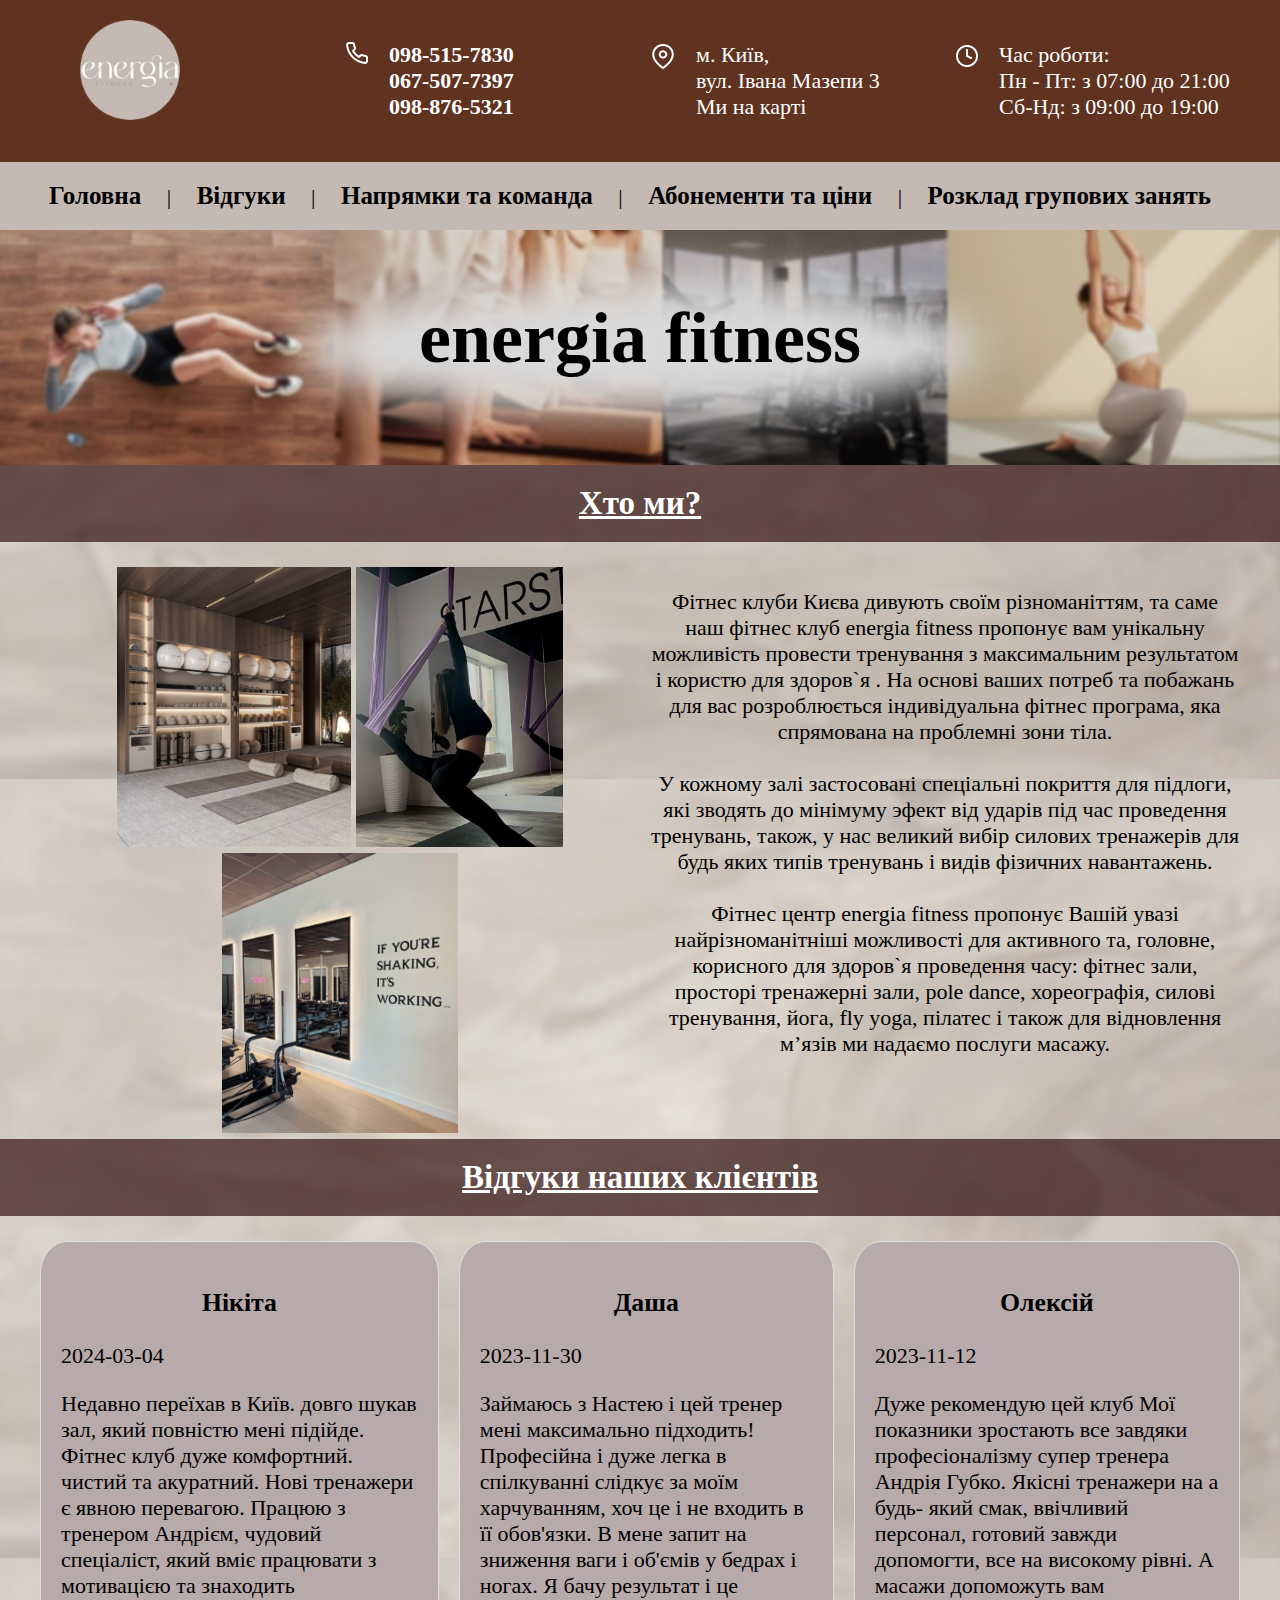
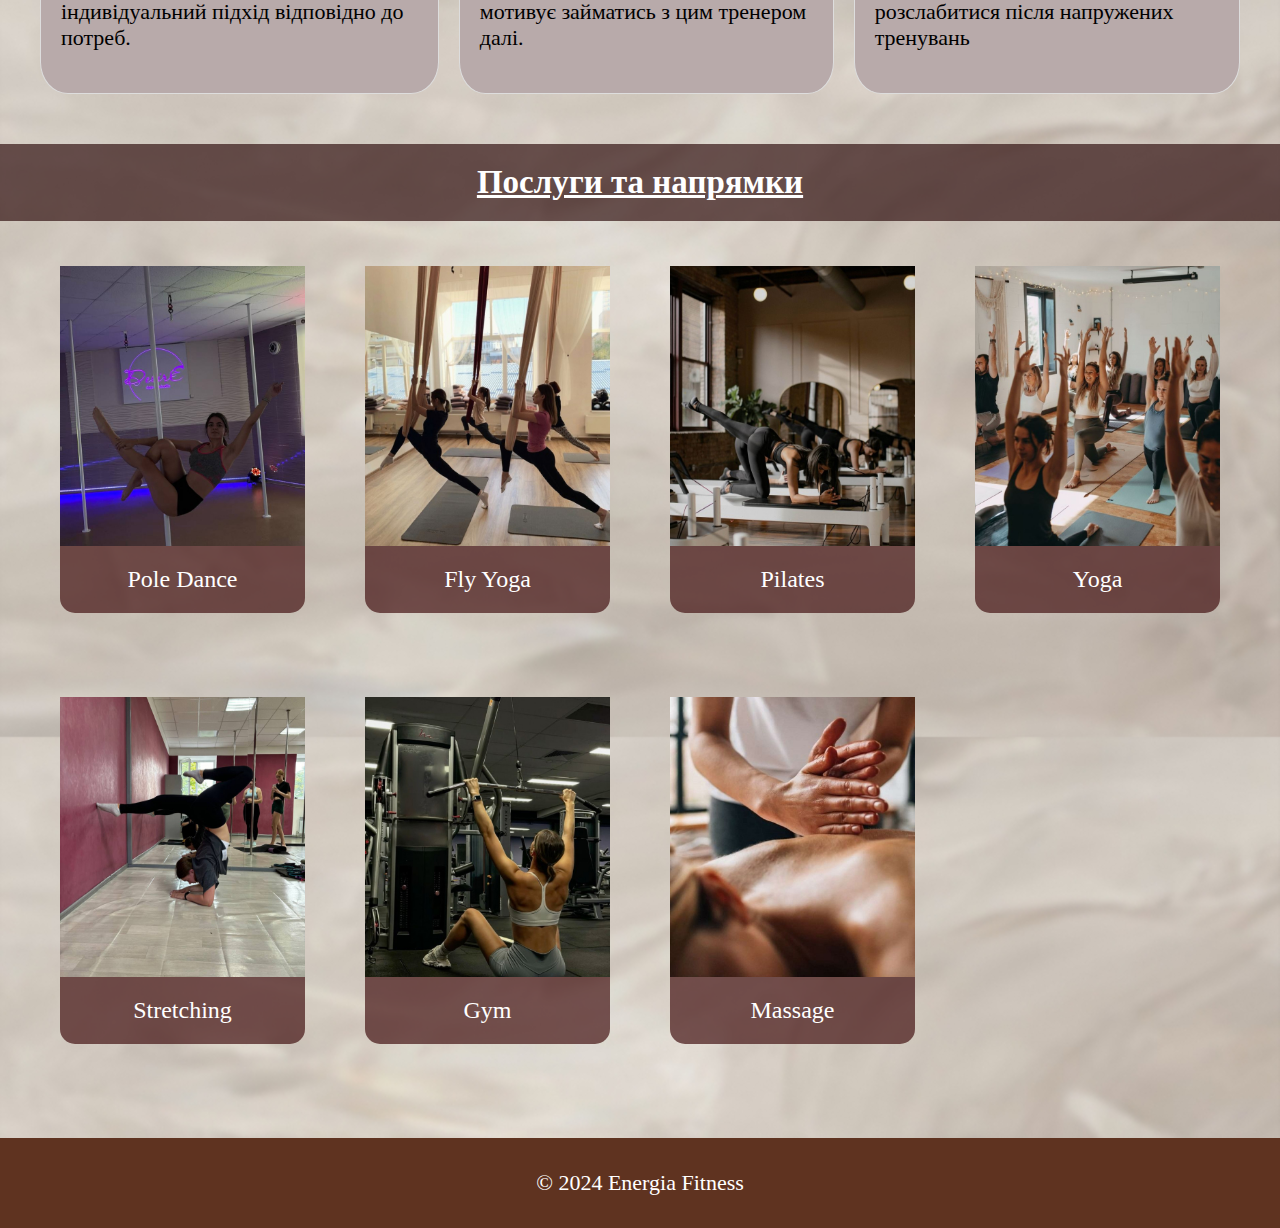
<file: index.html>
<!DOCTYPE html>
<html lang="en">
  <head>
    <meta charset="UTF-8" />
    <meta name="viewport" content="width=device-width, initial-scale=1.0" />
    <title>Energia Fitness</title>
    <link rel="stylesheet" href="style.css" />
  </head>
  <body>
    <header>
      <div class="container-head">
        <img src="logo.png" alt="Energia Fitness Logo" class="logo" />

        <div class="info">
          <div class="phone-icon">
            <img src="phone.png" alt="Phone icon" />
          </div>
          <div class="contact-item">
            <a href="tel:+380985157830">098-515-7830</a>
            <br />
            <a href="tel:+380675077397">067-507-7397</a>
            <br />
            <a href="tel:+380988765321">098-876-5321</a>
          </div>
        </div>

        <div class="info">
          <img src="location.png" alt="location" />
          <p>
            м. Київ,<br />
            вул. Івана Мазепи 3 <br />
            <a href="https://maps.app.goo.gl/J9Jveiocf3okthhg9">Ми на карті</a>
          </p>
        </div>
        <div class="info">
          <img src="clock.png" alt="clock" />
          <p>
            Час роботи: <br />Пн - Пт: з 07:00 до 21:00 <br />
            Сб-Нд: з 09:00 до 19:00
          </p>
        </div>
      </div>
    </header>
    <nav>
      <ul>
        <li><a href="index.html">Головна</a></li>
        <li>|</li>
        <li><a href="reviews.html">Відгуки</a></li>
        <li>|</li>
        <li><a href="directions.html">Напрямки та команда</a></li>
        <li>|</li>
        <li><a href="price.html">Абонементи та ціни</a></li>
        <li>|</li>
        <li><a href="schedule.html">Розклад групових занять</a></li>
      </ul>
    </nav>
    <div class="main-banner">
      <img src="Ellipse 1.png" alt="Ellipse" />
      <h1>energia fitness</h1>
    </div>

    <main>
      <section class="hero">
        <h2>Хто ми?</h2>
        <div class="container">
          <div class="photoes">
            <img src="about-us1.png" alt="about-us1" class="img1" />
            <img src="about-us2.png" alt="about-us2" class="img2" />
            <img src="about-us3.png" alt="about-us3" class="img3" />
          </div>
          <p class="about-us">
            Фітнес клуби Києва дивують своїм різноманіттям, та саме наш фітнес
            клуб energia fitness пропонує вам унікальну можливість провести
            тренування з максимальним результатом і користю для здоров`я . На
            основі ваших потреб та побажань для вас розроблюється індивідуальна
            фітнес програма, яка спрямована на проблемні зони тіла.<br /><br />
            У кожному залі застосовані спеціальні покриття для підлоги, які
            зводять до мінімуму эфект від ударів під час проведення тренувань,
            також, у нас великий вибір силових тренажерів для будь яких типів
            тренувань і видів фізичних навантажень.<br /><br />
            Фітнес центр energia fitness пропонує Вашій увазі найрізноманітніші
            можливості для активного та, головне, корисного для здоров`я
            проведення часу: фітнес зали, просторі тренажерні зали, pole dance,
            хореографія, силові тренування, йога, fly yoga, пілатес і також для
            відновлення м’язів ми надаємо послуги масажу.
          </p>
        </div>
      </section>
      <section class="reviews">
        <h2>Відгуки наших клієнтів</h2>
        <div class="container">
          <div class="reviews-grid">
            <div class="review">
              <h3>Нікіта</h3>
              <p class="date">2024-03-04</p>
              <p class="review-text">
                Недавно переїхав в Київ. довго шукав зал, який повністю мені
                підійде. Фітнес клуб дуже комфортний. чистий та акуратний. Нові
                тренажери є явною перевагою. Працюю з тренером Андрієм, чудовий
                спеціаліст, який вміє працювати з мотивацією та знаходить
                індивідуальний підхід відповідно до потреб.
              </p>
            </div>
            <div class="review">
              <h3>Даша</h3>
              <p class="date">2023-11-30</p>
              <p class="review-text">
                Займаюсь з Настею і цей тренер мені максимально підходить!
                Професійна і дуже легка в спілкуванні слідкує за моїм
                харчуванням, хоч це і не входить в її обов'язки. В мене запит на
                зниження ваги і об'ємів у бедрах і ногах. Я бачу результат і це
                мотивує займатись з цим тренером далі.
              </p>
            </div>
            <div class="review">
              <h3>Олексій</h3>
              <p class="date">2023-11-12</p>
              <p class="review-text">
                Дуже рекомендую цей клуб Мої показники зростають все завдяки
                професіоналізму супер тренера Андрія Губко. Якісні тренажери на
                а будь- який смак, ввічливий персонал, готовий завжди допомогти,
                все на високому рівні. А масажи допоможуть вам розслабитися
                після напружених тренувань
              </p>
            </div>
          </div>
        </div>
      </section>
      <section class="services">
        <h2>Послуги та напрямки</h2>
        <div class="container">
          <ul class="grid">
            <li class="grid-item">
              <img src="pole-dance.jpg" alt="Pole Dance" />
              <p class="sport-type">Pole Dance</p>
            </li>
            <li class="grid-item">
              <img src="fly-yoga.jpg" alt="Fly Yoga" />
              <p class="sport-type">Fly Yoga</p>
            </li>
            <li class="grid-item">
              <img src="pilates.jpg" alt="Pilates" />
              <p class="sport-type">Pilates</p>
            </li>
            <li class="grid-item">
              <img src="yoga.jpg" alt="Yoga" />
              <p class="sport-type">Yoga</p>
            </li>
            <li class="grid-item">
              <img src="stretching.jpg" alt="Stretching" />
              <p class="sport-type">Stretching</p>
            </li>
            <li class="grid-item">
              <img src="gym.jpg" alt="Gym" />
              <p class="sport-type">Gym</p>
            </li>
            <li class="grid-item">
              <img src="massage.jpg" alt="Massage" />
              <p class="sport-type">Massage</p>
            </li>
          </ul>
        </div>
      </section>
    </main>
    <footer>
      <div class="container">
        <p>&copy; 2024 Energia Fitness</p>
      </div>
    </footer>
  </body>
</html>
</file>
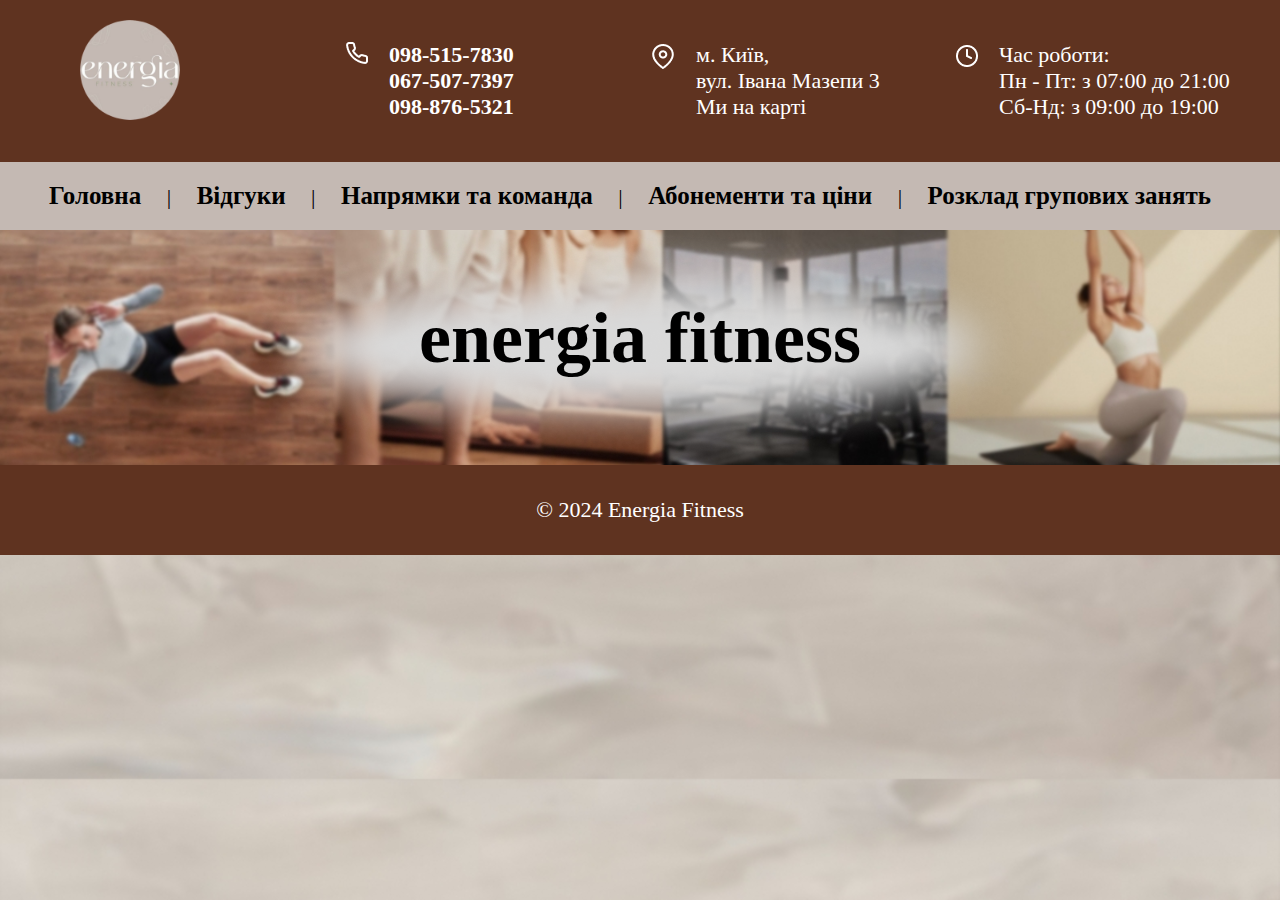
<file: directions.html>
<!DOCTYPE html>
<html lang="en">
  <head>
    <meta charset="UTF-8" />
    <meta name="viewport" content="width=device-width, initial-scale=1.0" />
    <title>Energia Fitness</title>
    <link rel="stylesheet" href="style.css" />
  </head>
  <body>
    <header>
      <div class="container-head">
        <img src="logo.png" alt="Energia Fitness Logo" class="logo" />

        <div class="info">
          <div class="phone-icon">
            <img src="phone.png" alt="Phone icon" />
          </div>
          <div class="contact-item">
            <a href="tel:+380985157830">098-515-7830</a>
            <br />
            <a href="tel:+380675077397">067-507-7397</a>
            <br />
            <a href="tel:+380988765321">098-876-5321</a>
          </div>
        </div>

        <div class="info">
          <img src="location.png" alt="location" />
          <p>
            м. Київ,<br />
            вул. Івана Мазепи 3 <br />
            <a href="https://maps.app.goo.gl/J9Jveiocf3okthhg9">Ми на карті</a>
          </p>
        </div>
        <div class="info">
          <img src="clock.png" alt="clock" />
          <p>
            Час роботи: <br />Пн - Пт: з 07:00 до 21:00 <br />
            Сб-Нд: з 09:00 до 19:00
          </p>
        </div>
      </div>
    </header>
    <nav>
      <ul>
        <li><a href="index.html">Головна</a></li>
        <li>|</li>
        <li><a href="reviews.html">Відгуки</a></li>
        <li>|</li>
        <li><a href="directions.html">Напрямки та команда</a></li>
        <li>|</li>
        <li><a href="price.html">Абонементи та ціни</a></li>
        <li>|</li>
        <li><a href="schedule.html">Розклад групових занять</a></li>
      </ul>
    </nav>
    <div class="main-banner">
      <img src="Ellipse 1.png" alt="Ellipse" />
      <h1>energia fitness</h1>
    </div>
    <main>

        </main>
    <footer>
      <div class="container">
        <p>&copy; 2024 Energia Fitness</p>
      </div>
    </footer>
  </body>
</html>
</file>
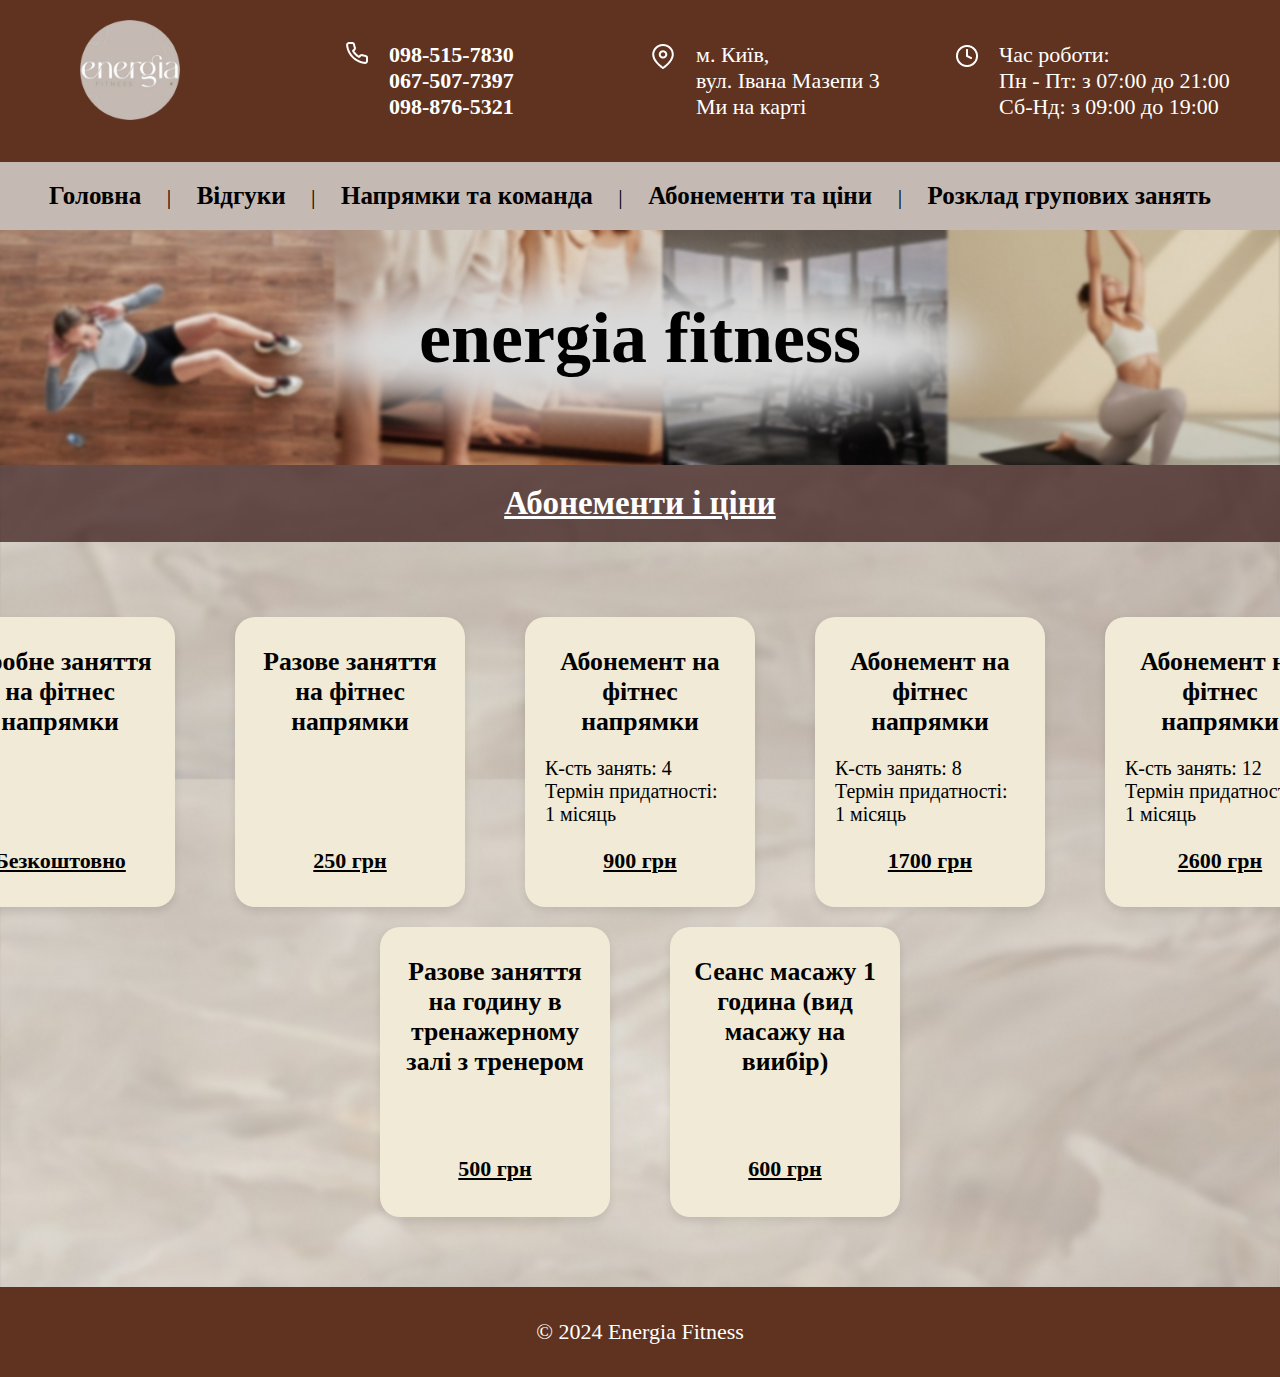
<file: price.html>
<!DOCTYPE html>
<html lang="en">
  <head>
    <meta charset="UTF-8" />
    <meta name="viewport" content="width=device-width, initial-scale=1.0" />
    <title>Energia Fitness</title>
    <link rel="stylesheet" href="style.css" />
  </head>
  <body>
    <header>
      <div class="container-head">
        <img src="logo.png" alt="Energia Fitness Logo" class="logo" />

        <div class="info">
          <div class="phone-icon">
            <img src="phone.png" alt="Phone icon" />
          </div>
          <div class="contact-item">
            <a href="tel:+380985157830">098-515-7830</a>
            <br />
            <a href="tel:+380675077397">067-507-7397</a>
            <br />
            <a href="tel:+380988765321">098-876-5321</a>
          </div>
        </div>

        <div class="info">
          <img src="location.png" alt="location" />
          <p>
            м. Київ,<br />
            вул. Івана Мазепи 3 <br />
            <a href="https://maps.app.goo.gl/J9Jveiocf3okthhg9">Ми на карті</a>
          </p>
        </div>
        <div class="info">
          <img src="clock.png" alt="clock" />
          <p>
            Час роботи: <br />Пн - Пт: з 07:00 до 21:00 <br />
            Сб-Нд: з 09:00 до 19:00
          </p>
        </div>
      </div>
    </header>
    <nav>
      <ul>
        <li><a href="index.html">Головна</a></li>
        <li>|</li>
        <li><a href="reviews.html">Відгуки</a></li>
        <li>|</li>
        <li><a href="directions.html">Напрямки та команда</a></li>
        <li>|</li>
        <li><a href="price.html">Абонементи та ціни</a></li>
        <li>|</li>
        <li><a href="schedule.html">Розклад групових занять</a></li>
      </ul>
    </nav>
    <div class="main-banner">
      <img src="Ellipse 1.png" alt="Ellipse" />
      <h1>energia fitness</h1>
    </div>
    <main>
      <section>
        <h2>Абонементи і ціни</h2>
        <div class="container-prise">
          <table class="price">
            <tr>
              <td class="card">
                <h3 class="title-price">Пробне заняття на фітнес напрямки</h3>

                <p class="money">Безкоштовно</p>
              </td>
              <td class="card">
                <h3 class="title-price">Разове заняття на фітнес напрямки</h3>

                <p class="money">250 грн</p>
              </td>
              <td class="card">
                <h3>Абонемент на фітнес напрямки</h3>
                <p class="info-price">
                  К-сть занять: 4<br />Термін придатності: <br />1 місяць
                </p>
                <p class="money">900 грн</p>
              </td>
              <td class="card">
                <h3>Абонемент на фітнес напрямки</h3>
                <p class="info-price">
                  К-сть занять: 8<br />Термін придатності: <br />1 місяць
                </p>
                <p class="money">1700 грн</p>
              </td>
              <td class="card">
                <h3>Абонемент на фітнес напрямки</h3>
                <p class="info-price">
                  К-сть занять: 12<br />Термін придатності: <br />1 місяць
                </p>
                <p class="money">2600 грн</p>
              </td>
            </tr>
            <tr>
              <td class="card">
                <h3 class="title-price2">
                  Разове заняття на годину в тренажерному залі з тренером
                </h3>

                <p class="money">500 грн</p>
              </td>
              <td class="card">
                <h3 class="title-price2">
                  Сеанс масажу 1 година (вид масажу на виибір)
                </h3>
                <p class="money">600 грн</p>
              </td>
            </tr>
          </table>
        </div>
      </section>
    </main>
    <footer>
      <div class="container">
        <p>&copy; 2024 Energia Fitness</p>
      </div>
    </footer>
  </body>
</html>
</file>
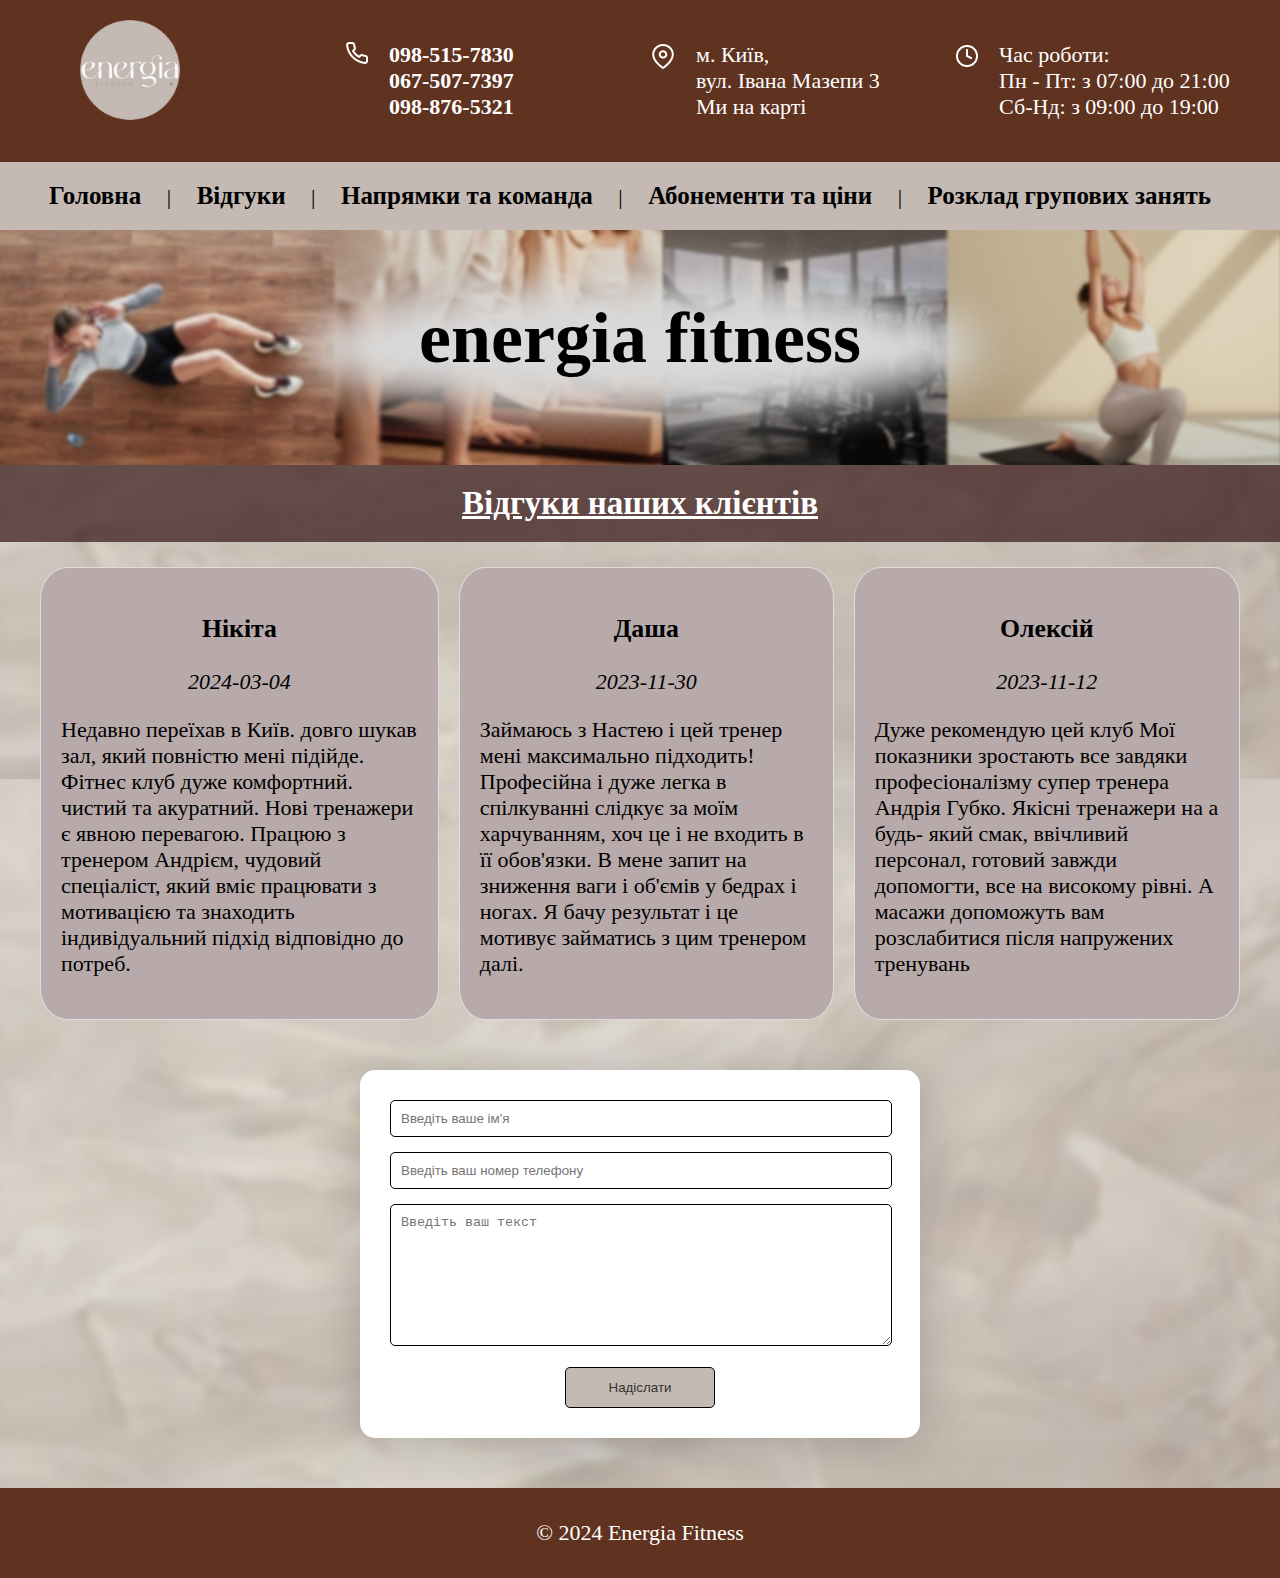
<file: reviews.html>
<!DOCTYPE html>
<html lang="en">
  <head>
    <meta charset="UTF-8" />
    <meta name="viewport" content="width=device-width, initial-scale=1.0" />
    <title>Energia Fitness</title>
    <link rel="stylesheet" href="style.css" />
  </head>
  <body>
    <header>
      <div class="container-head">
        <img src="logo.png" alt="Energia Fitness Logo" class="logo" />

        <div class="info">
          <div class="phone-icon">
            <img src="phone.png" alt="Phone icon" />
          </div>
          <div class="contact-item">
            <a href="tel:+380985157830">098-515-7830</a>
            <br />
            <a href="tel:+380675077397">067-507-7397</a>
            <br />
            <a href="tel:+380988765321">098-876-5321</a>
          </div>
        </div>

        <div class="info">
          <img src="location.png" alt="location" />
          <p>
            м. Київ,<br />
            вул. Івана Мазепи 3 <br />
            <a href="https://maps.app.goo.gl/J9Jveiocf3okthhg9">Ми на карті</a>
          </p>
        </div>
        <div class="info">
          <img src="clock.png" alt="clock" />
          <p>
            Час роботи: <br />Пн - Пт: з 07:00 до 21:00 <br />
            Сб-Нд: з 09:00 до 19:00
          </p>
        </div>
      </div>
    </header>
    <nav>
      <ul>
        <li><a href="index.html">Головна</a></li>
        <li>|</li>
        <li><a href="reviews.html">Відгуки</a></li>
        <li>|</li>
        <li><a href="directions.html">Напрямки та команда</a></li>
        <li>|</li>
        <li><a href="price.html">Абонементи та ціни</a></li>
        <li>|</li>
        <li><a href="schedule.html">Розклад групових занять</a></li>
      </ul>
    </nav>
    <div class="main-banner">
      <img src="Ellipse 1.png" alt="Ellipse" />
      <h1>energia fitness</h1>
    </div>
    <main>
      <section class="reviews">
        <h2>Відгуки наших клієнтів</h2>
        <div class="container">
          <div class="reviews-grid">
            <div class="review">
              <h3>Нікіта</h3>
              <p id="date">2024-03-04</p>
              <p class="review-text">
                Недавно переїхав в Київ. довго шукав зал, який повністю мені
                підійде. Фітнес клуб дуже комфортний. чистий та акуратний. Нові
                тренажери є явною перевагою. Працюю з тренером Андрієм, чудовий
                спеціаліст, який вміє працювати з мотивацією та знаходить
                індивідуальний підхід відповідно до потреб.
              </p>
            </div>
            <div class="review">
              <h3>Даша</h3>
              <p id="date">2023-11-30</p>
              <p class="review-text">
                Займаюсь з Настею і цей тренер мені максимально підходить!
                Професійна і дуже легка в спілкуванні слідкує за моїм
                харчуванням, хоч це і не входить в її обов'язки. В мене запит на
                зниження ваги і об'ємів у бедрах і ногах. Я бачу результат і це
                мотивує займатись з цим тренером далі.
              </p>
            </div>
            <div class="review">
              <h3>Олексій</h3>
              <p id="date">2023-11-12</p>
              <p class="review-text">
                Дуже рекомендую цей клуб Мої показники зростають все завдяки
                професіоналізму супер тренера Андрія Губко. Якісні тренажери на
                а будь- який смак, ввічливий персонал, готовий завжди допомогти,
                все на високому рівні. А масажи допоможуть вам розслабитися
                після напружених тренувань
              </p>
            </div>
          </div>
        </div>
      </section>
      <form class="form-container">
        <input
          type="text"
          id="name"
          name="name"
          placeholder="Введіть ваше ім'я"
        />

        <input
          type="text"
          id="phone"
          name="phone"
          placeholder="Введіть ваш номер телефону"
        />

        <textarea
          id="message"
          name="message"
          placeholder="Введіть ваш текст"
        ></textarea>

        <button type="submit">Надіслати</button>
      </form>
    </main>
    <footer>
      <div class="container">
        <p>&copy; 2024 Energia Fitness</p>
      </div>
    </footer>
  </body>
</html>
</file>
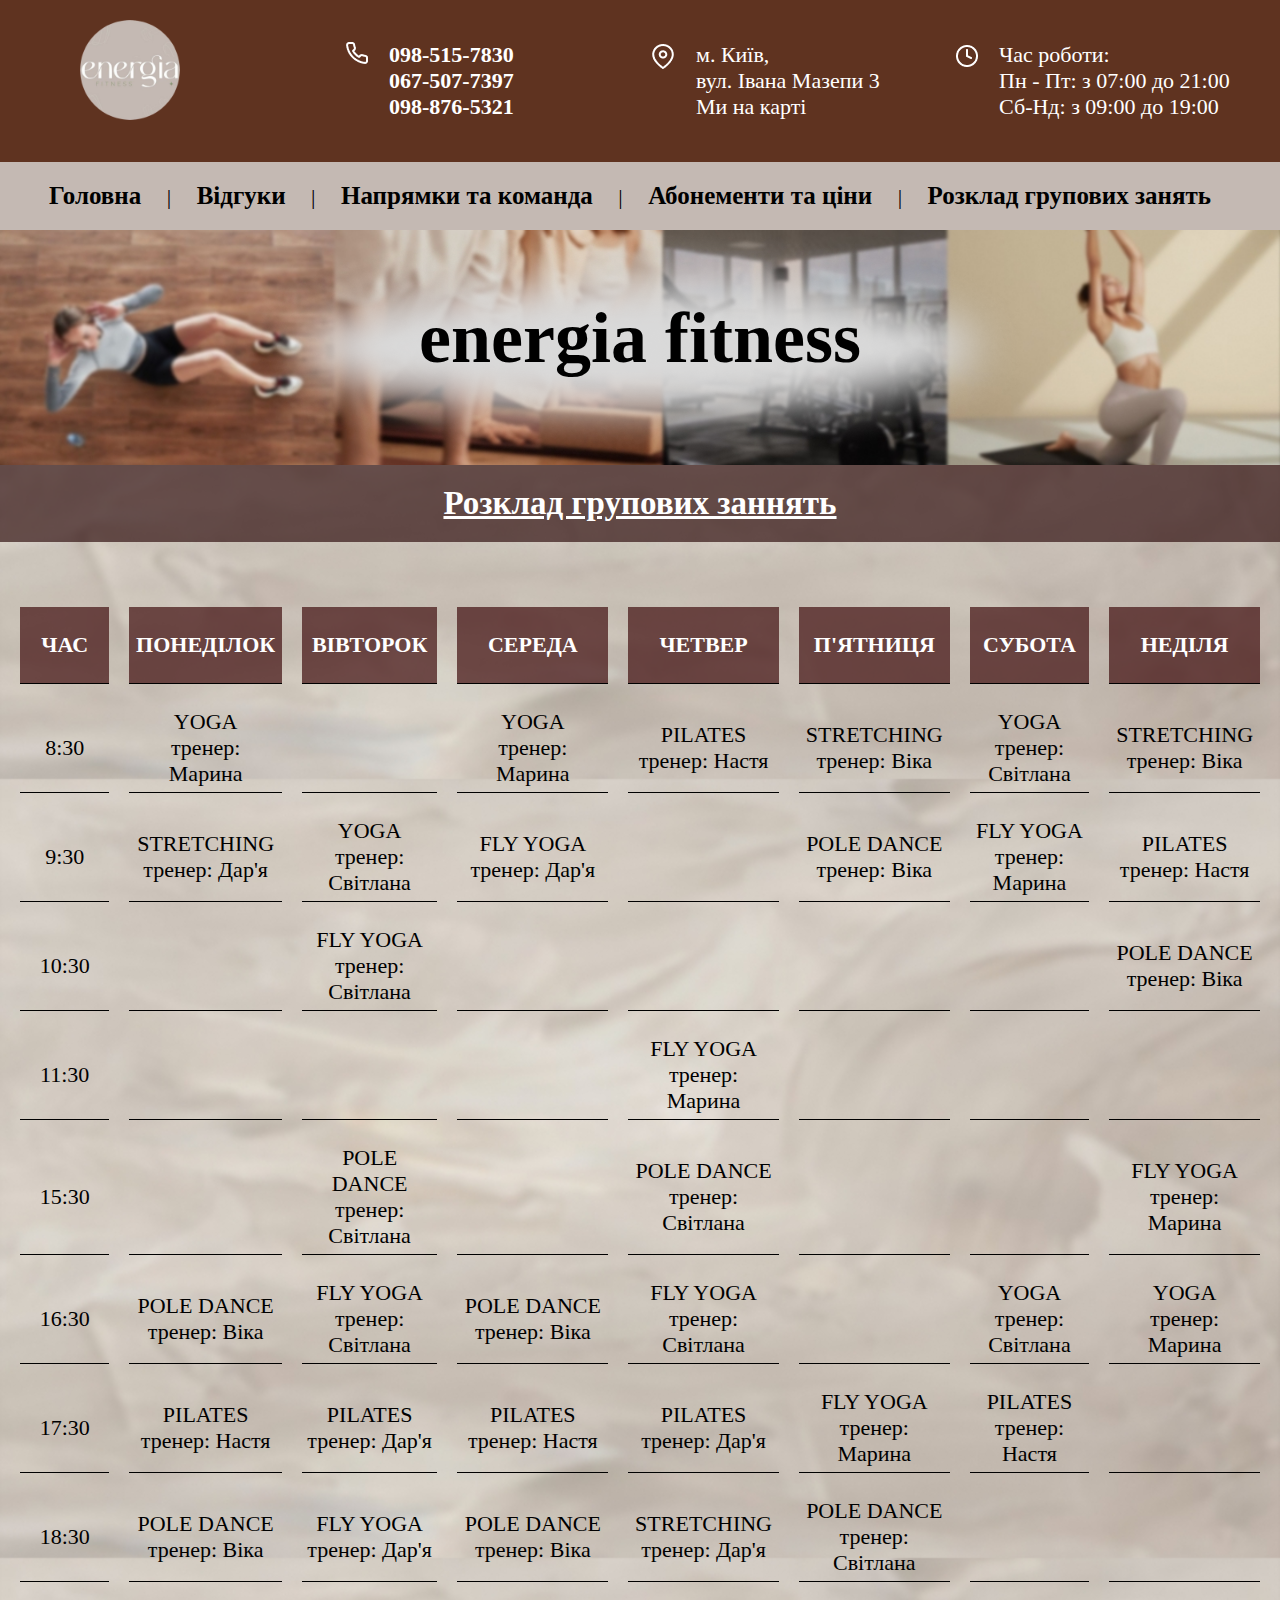
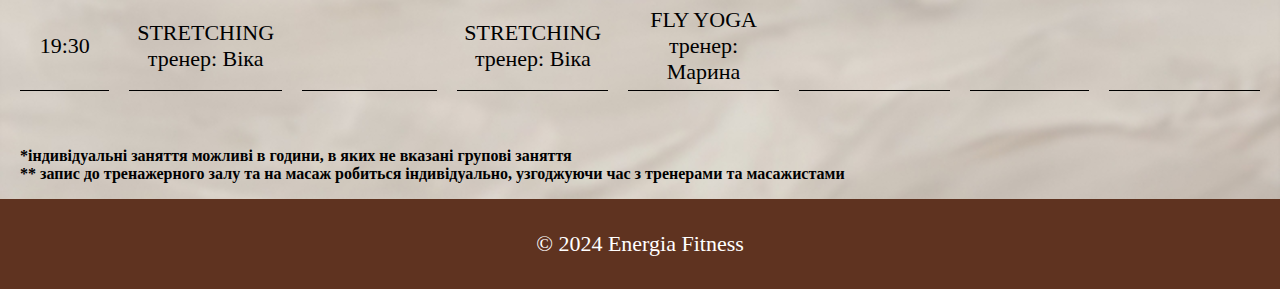
<file: schedule.html>
<!DOCTYPE html>
<html lang="en">
  <head>
    <meta charset="UTF-8" />
    <meta name="viewport" content="width=device-width, initial-scale=1.0" />
    <title>Energia Fitness</title>
    <link rel="stylesheet" href="style.css" />
  </head>
  <body>
    <header>
      <div class="container-head">
        <img src="logo.png" alt="Energia Fitness Logo" class="logo" />

        <div class="info">
          <div class="phone-icon">
            <img src="phone.png" alt="Phone icon" />
          </div>
          <div class="contact-item">
            <a href="tel:+380985157830">098-515-7830</a>
            <br />
            <a href="tel:+380675077397">067-507-7397</a>
            <br />
            <a href="tel:+380988765321">098-876-5321</a>
          </div>
        </div>

        <div class="info">
          <img src="location.png" alt="location" />
          <p>
            м. Київ,<br />
            вул. Івана Мазепи 3 <br />
            <a href="https://maps.app.goo.gl/J9Jveiocf3okthhg9">Ми на карті</a>
          </p>
        </div>
        <div class="info">
          <img src="clock.png" alt="clock" />
          <p>
            Час роботи: <br />Пн - Пт: з 07:00 до 21:00 <br />
            Сб-Нд: з 09:00 до 19:00
          </p>
        </div>
      </div>
    </header>
    <nav>
      <ul>
        <li><a href="index.html">Головна</a></li>
        <li>|</li>
        <li><a href="reviews.html">Відгуки</a></li>
        <li>|</li>
        <li><a href="directions.html">Напрямки та команда</a></li>
        <li>|</li>
        <li><a href="price.html">Абонементи та ціни</a></li>
        <li>|</li>
        <li><a href="schedule.html">Розклад групових занять</a></li>
      </ul>
    </nav>
    <div class="main-banner">
      <img src="Ellipse 1.png" alt="Ellipse" />
      <h1>energia fitness</h1>
    </div>
    <main>
      <section class="schedule">
        <h2>Розклад групових заннять</h2>
        <div class="schedule-table">
        <table>
          <tr>
            <th>ЧАС</th>
            <th>ПОНЕДІЛОК</th>
            <th>ВІВТОРОК</th>
            <th>СЕРЕДА</th>
            <th>ЧЕТВЕР</th>
            <th>П'ЯТНИЦЯ</th>
            <th>СУБОТА</th>
            <th>НЕДІЛЯ</th>
          </tr>
          <tr>
            <td>8:30</td>
            <td>YOGA<br />тренер: Марина</td>
            <td></td>
            <td>YOGA<br />тренер: Марина</td>
            <td>PILATES<br />тренер: Настя</td>
            <td>STRETCHING<br />тренер: Віка</td>
            <td>YOGA<br />тренер: Світлана</td>
            <td>STRETCHING<br />тренер: Віка</td>
          </tr>
          <tr>
            <td>9:30</td>
            <td>STRETCHING<br />тренер: Дар'я</td>
            <td>YOGA<br />тренер: Світлана</td>
            <td>FLY YOGA<br />тренер: Дар'я</td>
            <td></td>
            <td>POLE DANCE<br />тренер: Віка</td>
            <td>FLY YOGA<br />тренер: Марина</td>
            <td>PILATES<br />тренер: Настя</td>
          </tr>
          <tr>
            <td>10:30</td>
            <td></td>
            <td>FLY YOGA<br />тренер: Світлана</td>
            <td></td>
            <td></td>
            <td></td>
            <td></td>
            <td>POLE DANCE<br />тренер: Віка</td>
          </tr>
          <tr>
            <td>11:30</td>
            <td></td>
            <td></td>
            <td></td>
            <td>FLY YOGA<br />тренер: Марина</td>
            <td></td>
            <td></td>
            <td></td>
          </tr>
          <tr>
            <td>15:30</td>
            <td></td>
            <td>POLE DANCE<br />тренер: Світлана</td>
            <td></td>
            <td>POLE DANCE<br />тренер: Світлана</td>
            <td></td>
            <td></td>
            <td>FLY YOGA<br />тренер: Марина</td>
          </tr>
          <tr>
            <td>16:30</td>
            <td>POLE DANCE<br />тренер: Віка</td>
            <td>FLY YOGA<br />тренер: Світлана</td>
            <td>POLE DANCE<br />тренер: Віка</td>
            <td>FLY YOGA<br />тренер: Світлана</td>
            <td></td>
            <td>YOGA<br />тренер: Світлана</td>
            <td>YOGA<br />тренер: Марина</td>
          </tr>
          <tr>
            <td>17:30</td>
            <td>PILATES<br />тренер: Настя</td>
            <td>PILATES<br />тренер: Дар'я</td>
            <td>PILATES<br />тренер: Настя</td>
            <td>PILATES<br />тренер: Дар'я</td>
            <td>FLY YOGA<br />тренер: Марина</td>
            <td>PILATES<br />тренер: Настя</td>
            <td></td>
          </tr>
          <tr>
            <td>18:30</td>
            <td>POLE DANCE<br />тренер: Віка</td>
            <td>FLY YOGA<br />тренер: Дар'я</td>
            <td>POLE DANCE<br />тренер: Віка</td>
            <td>STRETCHING<br />тренер: Дар'я</td>
            <td>POLE DANCE<br />тренер: Світлана</td>
            <td></td>
            <td></td>
          </tr>
          <tr>
            <td>19:30</td>
            <td>STRETCHING<br />тренер: Віка</td>
            <td></td>
            <td>STRETCHING<br />тренер: Віка</td>
            <td>FLY YOGA<br />тренер: Марина</td>
            <td></td>
            <td></td>
            <td></td>
          </tr>
        </table>
        <p id="notice">*індивідуальні заняття можливі в години, в яких не вказані групові заняття <br>
** запис до тренажерного залу та на масаж робиться індивідуально, узгоджуючи час з тренерами та масажистами</p></div>
      </section>
    </main>
    <footer>
      <div class="container">
        <p>&copy; 2024 Energia Fitness</p>
      </div>
    </footer>
  </body>
</html>
</file>
<file: style.css>
body {
  font-family: Life Savers;
  margin: 0;
  background-image: url(background.jpeg);
  background-size: 100%;
  font-size: 22px;
}

header {
  background-color: #5f3320;
  color: #fff;
  padding: 20px 0;
}

h2 {
  text-align: center;
  background-color: #2d0d0dad;
  color: #fff;
  padding: 20px;
  margin-top: 0;
  margin-bottom: 25px;
  text-decoration: underline;
}
h1 {
  text-align: center;
  position: absolute;
  top: 290px;
  left: 50%;
  transform: translate(-50%, -50%);
}

.main-banner {
  background-image: url(banner.jpeg);
  background-size: 100%;
  background-repeat: no-repeat;

  font-size: 36px;
}
.main-banner img {
  display: block;

  margin-left: auto;
  margin-right: auto;
}
a {
  color: white;
  text-decoration: none;
}

.container {
  max-width: 1200px;
  margin: 0 auto;
  display: grid;
  padding: 0 15px;
  grid-template-columns: repeat(auto-fit, minmax(500px, 1fr));
}
.container-head {
  max-width: 1200px;
  margin: 0 auto;
  padding: 0 15px;
  display: grid;
  grid-template-columns: repeat(auto-fit, minmax(250px, 1fr));
  grid-gap: 20px;
}
.logo {
  width: 100px;
  height: 100px;
  padding-left: 40px;
}
.info {
  padding-right: 0;

  display: grid;
  grid-template-columns: auto 1fr;
  align-items: center;
  grid-gap: 20px;
}
.contact-item {
  font-weight: bolder;
  color: #fff;
  text-decoration: none;
}
.phone-icon {
  grid-column: 1;
}
.info img {
  margin-bottom: 50px;
}
nav ul {
  background-color: #c4b9b3;
  list-style: none;
  margin: 0;
  padding: 20px 0;
  text-align: center;
}

nav li {
  display: inline-block;
  margin-right: 20px;
}

nav a {
  color: #000000;
  font-weight: bolder;

  font-size: 25px;
  text-decoration: none;
}

.hero {
  padding: 0 0;
  text-align: center;
}

.photoes img {
  height: 280px;
}

.about-us {
  text-align: center;
  padding-left: 10px;
}
.services {
  padding: 50px 0;
}
h3 {
  text-align: center;
}
.sport-type {
  text-align: center;
  color: white;
  width: 100%;
  background-color: #471818b7;
  padding: 20px 0;
  font-size: 24px;
  margin-top: 0;
  font-style: normal;
  border-bottom-left-radius: 15px;
  border-bottom-right-radius: 15px;
}
#date {
  text-align: center;
  font-style: italic;
}
.grid {
  display: grid;
  grid-template-columns: repeat(auto-fit, minmax(250px, 1fr));
  grid-gap: 20px;
  list-style-type: none;
  padding: 0;
  margin: 0;
}

.grid-item {
  padding: 20px;
  text-align: center;
  width: 245px;
}

.grid-item img {
  height: 280px;
  width: 100%;
  display: block;
}
.review {
  display: block;
  padding: 20px;
  border: 1px solid #ddd;
  background-color: #d9d9d9;
  border-radius: 7%;
}
.reviews-grid {
  display: flex;
  grid-gap: 20px;
  grid-template-columns: repeat(auto-fit, minmax(250px, 1fr));
  align-items: center;
}

footer {
  background-color: #5f3320;
  color: #fff;
  padding: 10px 0;
  text-align: center;
}

/* Стилі для планшетної версії (від 768px до 1024px) */
@media screen and (min-width: 768px) and (max-width: 1024px) {
  .container-head {
    grid-template-columns: repeat(auto-fit, minmax(50px, 0.5fr));
    gap: 10px;
  }
  .info {
    gap: 10px;
    align-items: center;
  }
  .hero .container {
    grid-template-columns: repeat(1, 1fr);
  }
  header {
    height: 134px;
    font-size: 18px;
  }
  .main-banner {
    font-size: 28px;
  }
  .main-banner img {
    width: 100%;
    height: 150px;
    margin: 0;
  }
  h1 {
    top: 300px;
  }
  nav a {
    font-size: 22px;
  }
  nav ul {
    padding: 20px 10px;
  }
  .photoes img {
    height: 240px;
  }
  .photoes {
    align-content: center;
  }
}

/* Стилі для мобільної версії (ширина екрану менше 768px) */
@media screen and (max-width: 550px) {
  .container {
    display: flex;
    flex-direction: column;
  }
  body {
    font-size: 12px;
  }
  header {
    height: 40px;
    padding: 10px 0;
    font-size: 6px;
  }
  .contact-item {
    width: 40px;
  }
  .container-head {
    grid-template-columns: repeat(auto-fit, minmax(50px, 0.5fr));
    gap: 10px;
  }
  .info {
    gap: 10px;
    align-items: center;
  }
  .main-banner img {
    width: 100%;
    height: 50px;
    margin: 0;
  }
  .info img {
    margin-bottom: 20px;
    width: 14px;
    height: 14px;
  }
  .logo {
    padding-left: 10px;
    width: 40px;
    height: 40px;
  }
  .main-banner {
    font-size: 24px;
    padding: 10px;
  }
  .about-us {
    grid-column: 2;
  }
  nav a {
    font-size: 10px;
  }
  nav ul {
    padding: 8px 0;
  }
  nav li {
    display: inline-block;
    margin: 5px;
    font-size: 10px;
  }

  .photoes img {
    height: 150px;
  }

  h1 {
    font-size: 28px;
    top: 130px;
  }
  h2 {
    padding: 5px;
    font-size: 20px;
  }
  .reviews-grid {
    flex-direction: column;
  }
  .review {
    width: 50%;
  }
  .grid {
    justify-items: center;
  }
}
/* Логічні оператори */
@media screen and (min-width: 600px) and (orientation: landscape) {
  .review {
    background-color: rgb(184, 170, 170);
  }
}
.reviews,
.schedule {
  padding: 0 0;
}
#notice {
  font-size: 16px;
  font-weight: bold;
  margin-left: 20px;
}
.schedule-table {
  padding: 0 0;
  max-width: 1400px;
  margin: 0 auto;
}

button {
  padding: 12px 20px;
  background-color: #c4b9b3;
  color: #333;
  border: 1px solid #000000;
  border-radius: 5px;
  cursor: pointer;
  display: block;
  margin: 0 auto;
  width: 150px;
  transition: background-color 0.3s ease;
}
input[type="text"],
textarea {
  width: 480px;
  padding: 10px;
  margin-bottom: 15px;
  margin-right: 20px;
  border: 1px solid #000000;
  border-radius: 5px;
}
textarea {
  height: 120px;
}
.form-container {
  width: 500px;
  margin: 50px auto;
  padding: 30px;
  background-color: #fff;
  border-radius: 15px;
  box-shadow: 0 0 50px rgba(0, 0, 0, 0.2);
}

table {
  margin: 0 auto;
  padding: 20px 0;
  border-spacing: 20px;
}
th,
td {
  border-bottom: 1px solid black;
  border-collapse: collapse;
  height: 66px;
  width: 150px;
  padding: 5px;
  text-align: center;
}
th {
  background-color: #471818bd;
  color: #fff;
}

.container-prise {
  max-width: 1500px;
  display: flex;
  justify-content: center;
}
.card {
  background-color: #f0ead6;
  border-radius: 20px;
  width: 190px;
  height: 250px;
  box-shadow: 0px 4px 8px rgba(0, 0, 0, 0.1);
  transition: transform 0.2s;
  border: none;
  margin: 0 30px;
}
.price {
  border-spacing: 30px;
}
.container-prise {
  margin: 0 auto;
}
.price td {
  padding: 20px;
  text-align: center;
  vertical-align: middle;
  display: inline-block;
}
.container-prise tr {
  display: flex;
  justify-content: center;
  margin-bottom: 20px;
}
.card:hover {
  transform: scale(1.05);
}
.money {
  text-decoration: underline;
  font-weight: bold;
}
.info-price {
  text-align: left;
  font-size: 20px;
}
.card h3 {
  margin: 10px 0;
  text-align: top;
}
.title-price {
  padding-bottom: 47%;
}
.title-price2 {
  padding-bottom: 30%;
}
</file>
